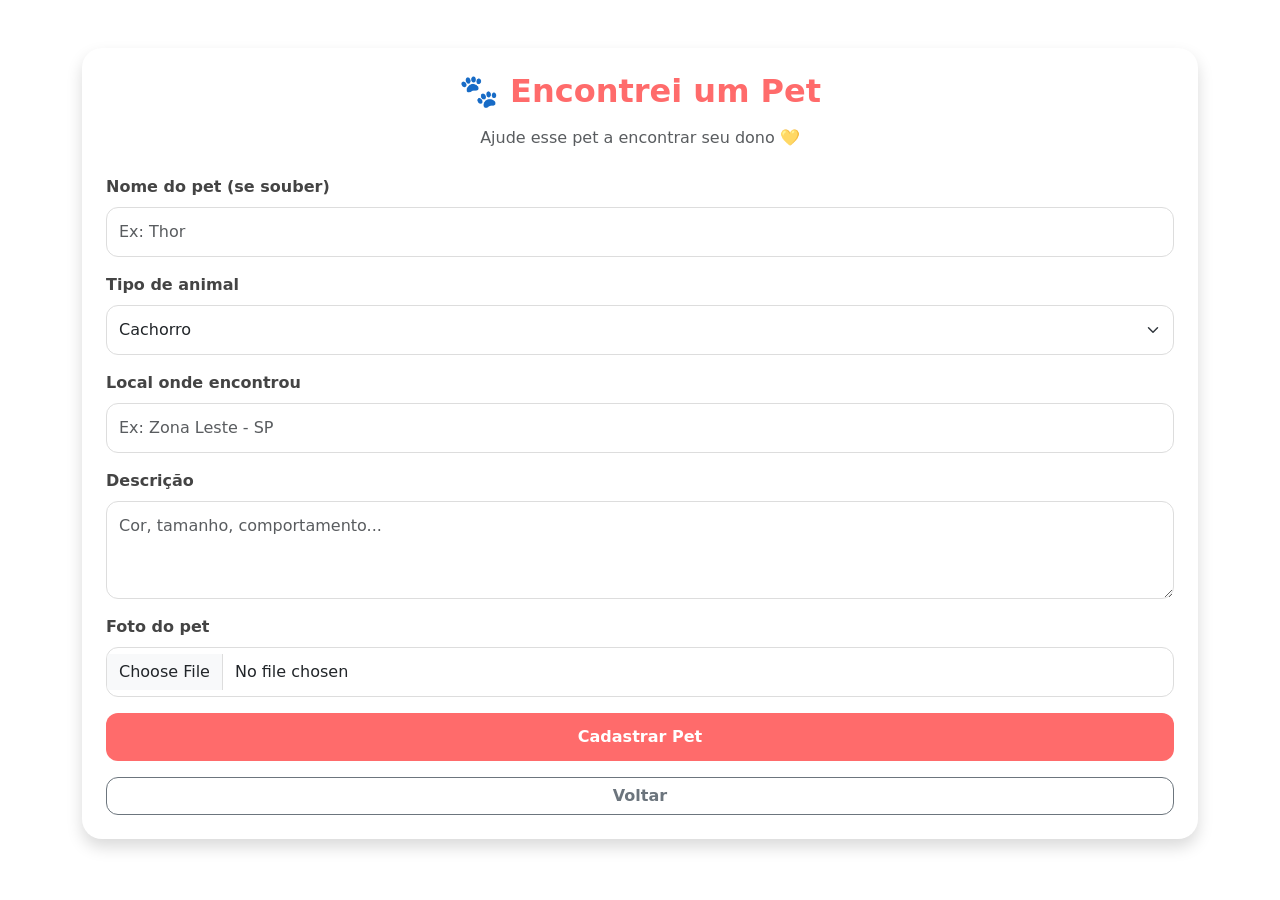
<file: encontriumpet/encontrei.html>
<!DOCTYPE html>
<html lang="pt-br">

<head>
    <meta charset="UTF-8">
    <meta name="viewport" content="width=device-width, initial-scale=1.0">
    <title>ThorMania</title>
    <link href="https://cdn.jsdelivr.net/npm/bootstrap@5.3.0/dist/css/bootstrap.min.css" rel="stylesheet">
    <link rel="stylesheet" href="https://cdnjs.cloudflare.com/ajax/libs/font-awesome/6.0.0/css/all.min.css">
    <link href="https://fonts.googleapis.com/css2?family=Fredoka:wght@400;600&display=swap" rel="stylesheet">
    <link rel="stylesheet" href="encontrei.css">
    
</head>
<body>
    <div id="encontrei-page" class="container my-5">
    <div class="card shadow p-4">
    

        <h2 class="text-center mb-3">🐾 Encontrei um Pet</h2>
        <p class="text-center text-muted">
            Ajude esse pet a encontrar seu dono 💛
        </p>

        <form id="form-encontrei">

            <div class="mb-3">
                <label class="form-label">Nome do pet (se souber)</label>
                <input type="text" class="form-control" placeholder="Ex: Thor">
            </div>

            <div class="mb-3">
                <label class="form-label">Tipo de animal</label>
                <select class="form-select">
                    <option>Cachorro</option>
                    <option>Gato</option>
                    <option>Outro</option>
                </select>
            </div>

            <div class="mb-3">
                <label class="form-label">Local onde encontrou</label>
                <input type="text" class="form-control" placeholder="Ex: Zona Leste - SP">
            </div>

            <div class="mb-3">
                <label class="form-label">Descrição</label>
                <textarea class="form-control" rows="3" placeholder="Cor, tamanho, comportamento..."></textarea>
            </div>

            <div class="mb-3">
                <label class="form-label">Foto do pet</label>
                <input type="file" class="form-control">
            </div>

            <button type="submit" class="btn btn-primary w-100">
                Cadastrar Pet
            </button>

        </form>

        <button id="voltar-menu" class="btn btn-outline-secondary mt-3">
            Voltar
        </button>

    </div>
</div>
</body>
</html>
</file>
<file: encontriumpet/encontrei.css>
/* =========================
   PÁGINA ENCONTREI UM PET
========================= */

#encontrei-page .card {
    border: none;
    border-radius: 20px;
    background: #ffffff;
    box-shadow: 0 8px 20px rgba(0, 0, 0, 0.15);
}

#encontrei-page h2 {
    color: #ff6b6b;
    font-weight: bold;
    font-size: 2rem;
}

#encontrei-page p {
    font-size: 1rem;
    margin-bottom: 25px;
}

#encontrei-page .form-label {
    font-weight: 600;
    color: #444;
}

#encontrei-page .form-control,
#encontrei-page .form-select {
    border-radius: 12px;
    padding: 12px;
    border: 1px solid #ddd;
    transition: 0.3s;
}

#encontrei-page .form-control:focus,
#encontrei-page .form-select:focus {
    border-color: #ff6b6b;
    box-shadow: 0 0 8px rgba(255, 107, 107, 0.4);
}

#encontrei-page button[type="submit"] {
    background: #ff6b6b;
    border: none;
    border-radius: 12px;
    padding: 12px;
    font-size: 1rem;
    font-weight: bold;
    transition: 0.3s;
}

#encontrei-page button[type="submit"]:hover {
    background: #ff4f4f;
    transform: scale(1.02);
}

#voltar-menu {
    border-radius: 12px;
    font-weight: 600;
    transition: 0.3s;
}

#voltar-menu:hover {
    background: #f1f1f1;
}

#encontrei-page {
    animation: aparecer 0.5s ease;
}

@keyframes aparecer {
    from {
        opacity: 0;
        transform: translateY(20px);
    }

    to {
        opacity: 1;
        transform: translateY(0);
    }
}
</file>
